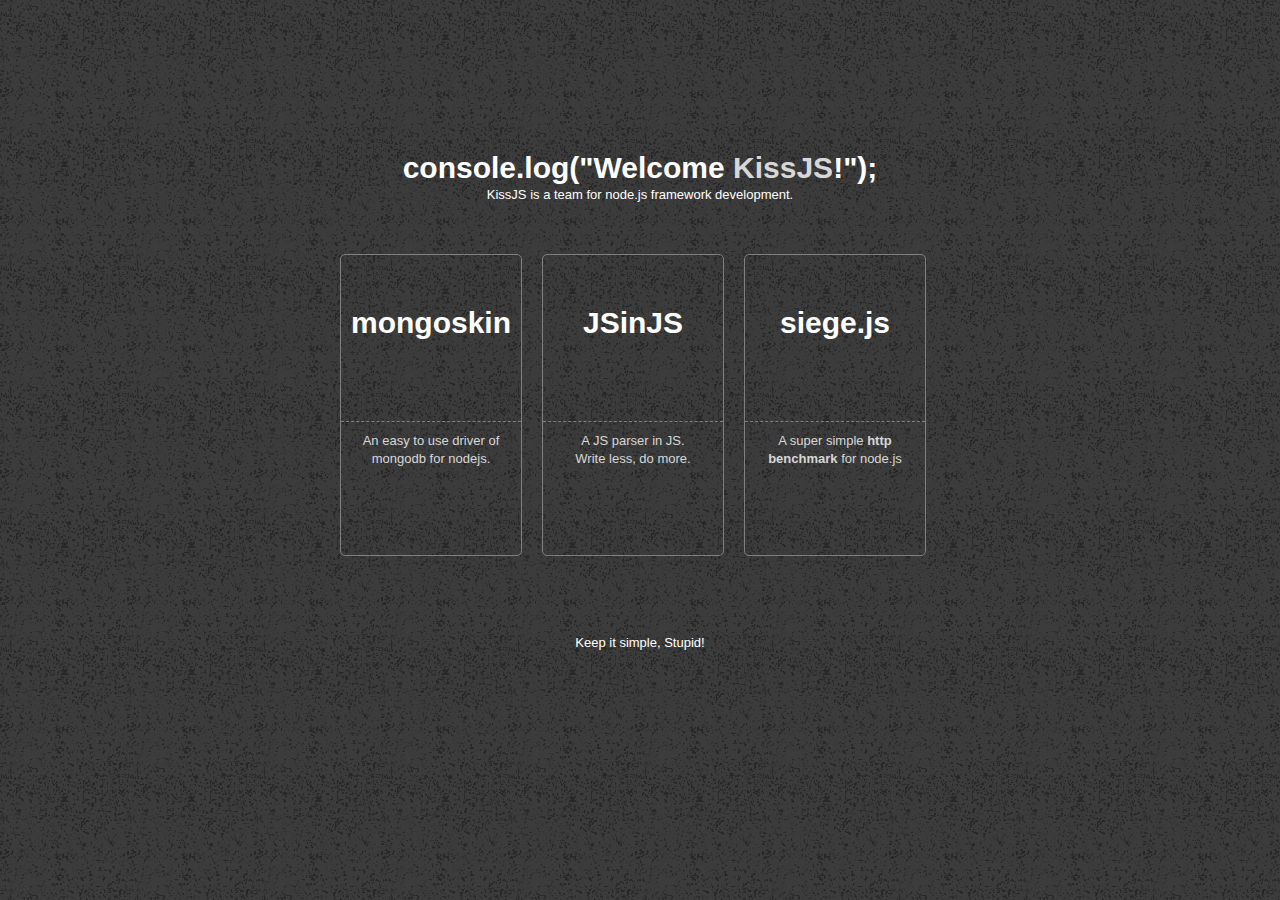
<file: index.html>
<!DOCTYPE html>
<html>
  <head>
    <title>KissJS Team</title>
    <link rel="stylesheet" href="css/bootstrap.css" type="text/css">
    <link rel="stylesheet" href="css/base.css" type="text/css">
    <script src="js/jquery-1.7.2.min.js" type="text/javascript"></script>
    <script src="js/base.js" type="text/javascript"></script>
  </head>
  <body style="background-image: url(img/background.png) ">
    <div id="layout">

      <div id="header">
  
      <div id="cons"><h1>console.log("Welcome <a href="https://github.com/kissjs">KissJS</a>!");</h1></div>
  
      <div id="desc">KissJS is a team for node.js framework development.</div>
      </div>
      <div id="proj">
        <ul>
          <li><a href="https://github.com/kissjs/node-mongoskin">
                <div class="main">
                  <span class="label">Fork on Github!</span><h1>mongoskin</h1>
                 <div class="git">An easy to use driver of mongodb for nodejs.</div>
                </div>
              </a>
          </li>

          <li><a href="https://github.com/kissjs/JSinJS">
                <div class="main">
                 <span class="label">Fork on Github!</span><h1>JSinJS</h1><div class="git">A JS parser in JS.</br>Write less, do more.</div>
               </div>
              </a>
          </li>

          <li><a href="https://github.com/kissjs/siege.js">
                <div class="main">
                  <span class="label">Fork on Github!</span><h1>siege.js</h1><div class="git">A super simple <b>http benchmark</b> for node.js</div>
                </div>
              </a>
          </li>  
        </ul>
      </div>
      <div id="sense">
        <center><p>Keep it simple, Stupid!</p></center>
      </div>
    </div>
  </body>
 </html>
</file>
<file: css/base.css>
ul{
  list-style-type: none;
  margin-left: 180px;
}

ul li{
  display: inline;
}

body{
  background-color: #3C3C3C;
}

a{
  color: #D7D7D7;
  text-decoration: none;
}

a:hover{
  color: #C2C2C2;
}

#layout{
  width: 960px;
  margin-left: auto;
  margin-right: auto;
  margin-top: 150px;
}

#header{
  width: 960px;
  text-align: center;
}

#cons{
  color: white;
}

#desc{
  color: white;
}

#proj{
  margin-top: 50px;
  margin-left: auto;
  margin-right: auto;
  width: 960px;
  height: 300px;
}

#sense{
  margin-top: 80px;
  color: white;
  width: 850px;
  height: 150px;
  margin-left: auto;
  margin-right: auto;
}

.main{
  width: 180px;
  height: 300px;
  border: 1px solid gray;
  float: left;
  margin-right: 20px;
  text-align: center;
  -webkit-border-radius: 5px;
  -moz-border-radius: 5px;
}

.main h1{
  margin-top: 50px;
  color: white;
}

.git{
  width:180px;
  margin-top: 80px;
  border-top: 1px dashed gray;
  padding-top: 10px;
}

.label{
  display: block;
  font-size: 16px;
  height: 15px;
}
</file>
